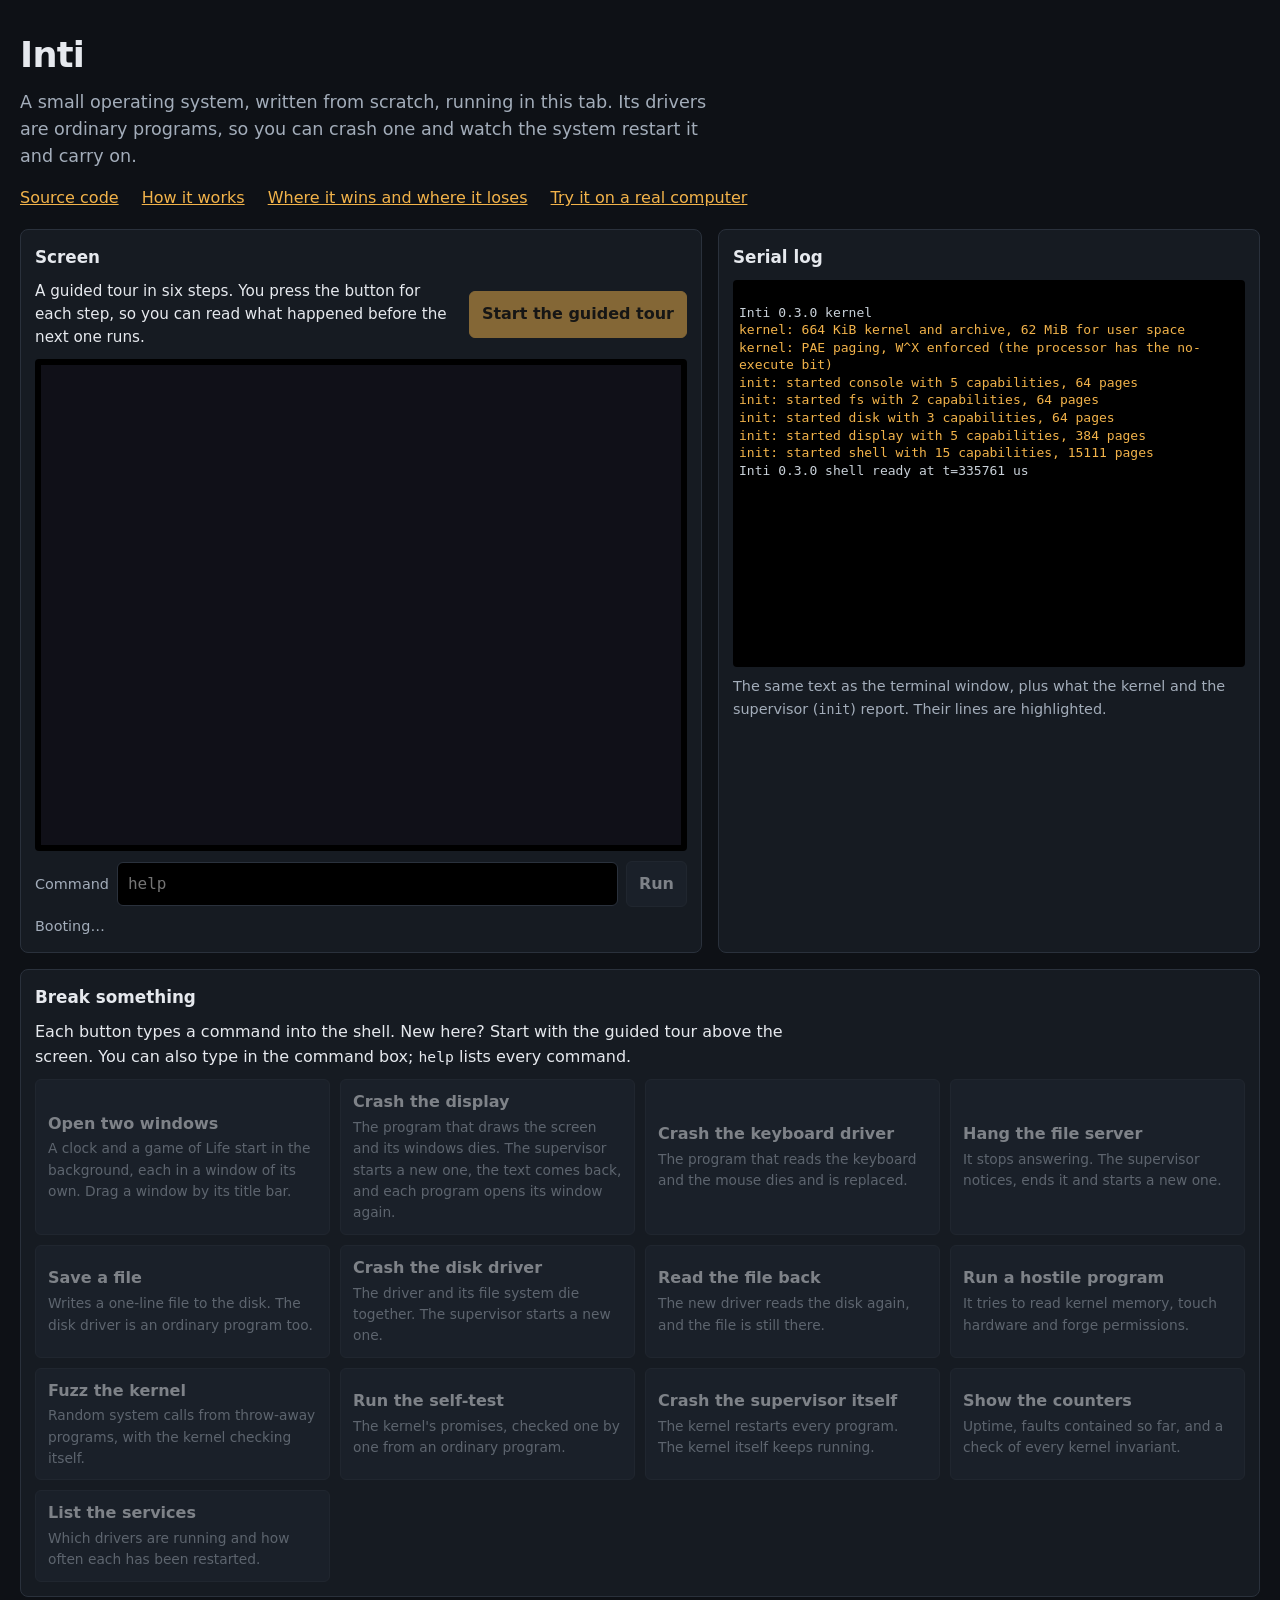
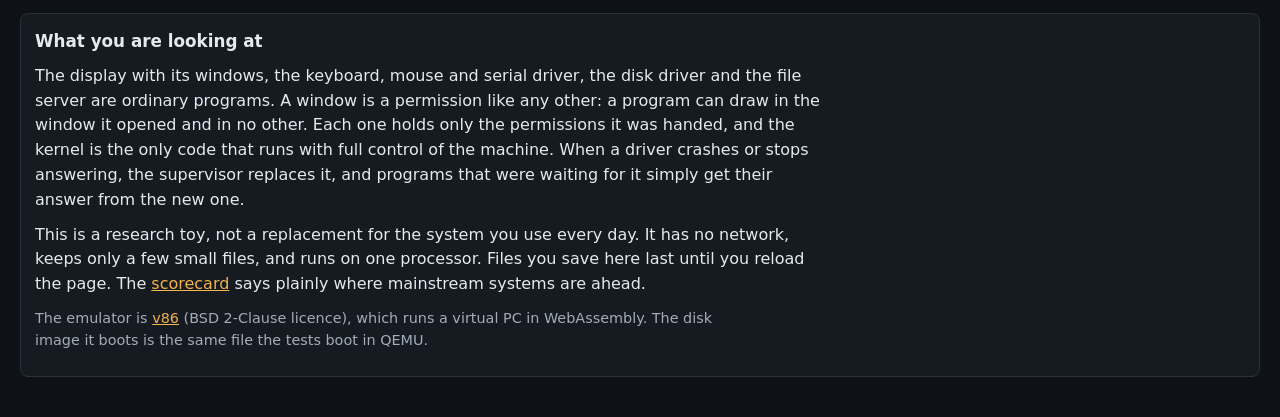
<file: docs/index.html>
<!doctype html>
<html lang="en">
<head>
<meta charset="utf-8">
<meta name="viewport" content="width=device-width, initial-scale=1">
<title>Inti: an operating system you can break on purpose</title>
<link rel="manifest" href="manifest.webmanifest">
<link rel="apple-touch-icon" href="icons/apple-touch-icon.png">
<link rel="icon" type="image/png" href="icons/icon-192.png">
<meta name="theme-color" content="#0e1116">
<meta name="apple-mobile-web-app-capable" content="yes">
<meta name="mobile-web-app-capable" content="yes">
<meta name="description" content="Inti is a small operating system written from scratch. It runs in this browser tab. Crash its drivers, run a hostile program, fuzz its kernel, and watch it carry on.">
<link rel="stylesheet" href="demo.css">
</head>
<body>
<header>
  <h1>Inti</h1>
  <p class="lead">A small operating system, written from scratch, running in this tab. Its drivers
  are ordinary programs, so you can crash one and watch the system restart it and carry on.</p>
  <p class="links">
    <a href="https://github.com/juw12/inti">Source code</a>
    <a href="https://github.com/juw12/inti/blob/main/docs/design.md">How it works</a>
    <a href="https://github.com/juw12/inti/blob/main/docs/scorecard.md">Where it wins and where it loses</a>
    <a href="https://github.com/juw12/inti/blob/main/docs/hardware.md">Try it on a real computer</a>
  </p>
</header>

<main>
  <section class="machine" aria-label="The running machine">
    <div class="panel">
      <h2>Screen</h2>
      <div class="guide">
        <p id="caption" class="caption" role="status">A guided tour in six steps. You press the
        button for each step, so you can read what happened before the next one runs.</p>
        <button id="next" class="next" type="button" disabled>Start the guided tour</button>
      </div>
      <div id="screen" class="screen" tabindex="0" aria-label="Screen of the emulated computer">
        <div class="text"></div>
        <canvas></canvas>
      </div>
      <form id="typed" class="typed">
        <label for="line">Command</label>
        <input id="line" name="line" type="text" placeholder="help" autocomplete="off"
          autocapitalize="none" autocorrect="off" spellcheck="false" enterkeyhint="send" disabled>
        <button type="submit" disabled>Run</button>
      </form>
      <p id="status" class="status" role="status">Starting the emulator…</p>
    </div>
    <div class="panel">
      <h2>Serial log</h2>
      <pre id="serial" class="serial" aria-live="polite" aria-label="Serial log of the emulated computer"></pre>
      <p class="hint">The same text as the terminal window, plus what the kernel and the supervisor
      (<code>init</code>) report. Their lines are highlighted.</p>
    </div>
  </section>

  <section class="try" aria-label="Things to try">
    <h2>Break something</h2>
    <p>Each button types a command into the shell. New here? Start with the guided tour above
    the screen. You can also type in the command box; <code>help</code> lists every command.</p>
    <div class="buttons">
      <button data-command="desktop" disabled>Open two windows
        <span>A clock and a game of Life start in the background, each in a window of its own.
        Drag a window by its title bar.</span></button>
      <button data-command="crash display" disabled>Crash the display
        <span>The program that draws the screen and its windows dies. The supervisor starts a
        new one, the text comes back, and each program opens its window again.</span></button>
      <button data-command="crash console" disabled>Crash the keyboard driver
        <span>The program that reads the keyboard and the mouse dies and is replaced.</span></button>
      <button data-command="hang fs" disabled>Hang the file server
        <span>It stops answering. The supervisor notices, ends it and starts a new one.</span></button>
      <button data-command="write note.txt kept" disabled>Save a file
        <span>Writes a one-line file to the disk. The disk driver is an ordinary program too.</span></button>
      <button data-command="crash disk" disabled>Crash the disk driver
        <span>The driver and its file system die together. The supervisor starts a new one.</span></button>
      <button data-command="cat note.txt" disabled>Read the file back
        <span>The new driver reads the disk again, and the file is still there.</span></button>
      <button data-command="rogue" disabled>Run a hostile program
        <span>It tries to read kernel memory, touch hardware and forge permissions.</span></button>
      <button data-command="fuzz 20000" disabled>Fuzz the kernel
        <span>Random system calls from throw-away programs, with the kernel checking itself.</span></button>
      <button data-command="selftest" disabled>Run the self-test
        <span>The kernel's promises, checked one by one from an ordinary program.</span></button>
      <button data-command="crash init" disabled>Crash the supervisor itself
        <span>The kernel restarts every program. The kernel itself keeps running.</span></button>
      <button data-command="uptime" disabled>Show the counters
        <span>Uptime, faults contained so far, and a check of every kernel invariant.</span></button>
      <button data-command="svc" disabled>List the services
        <span>Which drivers are running and how often each has been restarted.</span></button>
    </div>
  </section>

  <section class="notes" aria-label="What you are looking at">
    <h2>What you are looking at</h2>
    <p>The display with its windows, the keyboard, mouse and serial driver, the disk driver
    and the file server are ordinary programs. A window is a permission like any other: a
    program can draw in the window it opened and in no other. Each one holds only the permissions it was handed, and the kernel
    is the only code that runs with full control of the machine. When a driver crashes or
    stops answering, the supervisor replaces it, and programs that were waiting for it simply
    get their answer from the new one.</p>
    <p>This is a research toy, not a replacement for the system you use every day. It has no
    network, keeps only a few small files, and runs on one processor. Files you save here
    last until you reload the page. The
    <a href="https://github.com/juw12/inti/blob/main/docs/scorecard.md">scorecard</a> says
    plainly where mainstream systems are ahead.</p>
    <p class="credit">The emulator is <a href="https://github.com/copy/v86">v86</a>
    (BSD 2-Clause licence), which runs a virtual PC in WebAssembly. The disk image it boots is
    the same file the tests boot in QEMU.</p>
  </section>
</main>

<script src="v86/libv86.js"></script>
<script src="demo.js"></script>
</body>
</html>
</file>
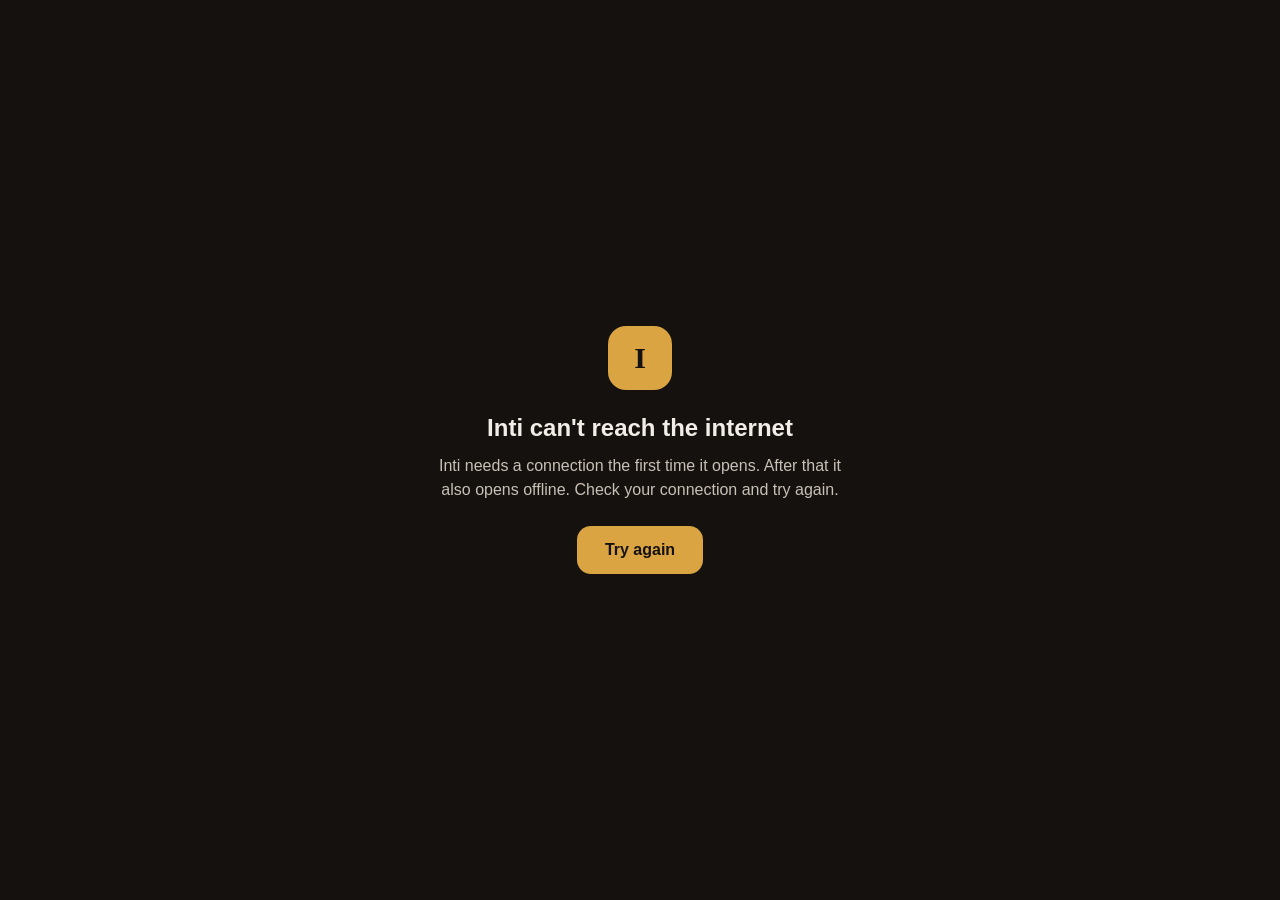
<file: desktop/offline.html>
<!doctype html>
<html lang="en">
<head>
  <meta charset="utf-8">
  <meta name="viewport" content="width=device-width, initial-scale=1, viewport-fit=cover">
  <title>Inti</title>
  <style>
    :root { color-scheme: light dark; }
    body { margin: 0; min-height: 100vh; display: grid; place-items: center; font: 16px/1.5 -apple-system, BlinkMacSystemFont, "Segoe UI", Roboto, sans-serif; background: #14110f; color: #f2ede6; }
    main { max-width: 420px; padding: 32px; text-align: center; }
    .mark { width: 64px; height: 64px; margin: 0 auto 20px; border-radius: 18px; background: #d9a441; color: #14110f; display: grid; place-items: center; font: 700 30px/1 Georgia, serif; }
    h1 { font-size: 24px; margin: 0 0 8px; }
    p { color: #c9c1b6; margin: 0 0 24px; }
    a { display: inline-block; padding: 12px 28px; border-radius: 14px; background: #d9a441; color: #14110f; font-weight: 700; text-decoration: none; }
  </style>
</head>
<body>
  <main>
    <div class="mark" aria-hidden="true">I</div>
    <h1>Inti can't reach the internet</h1>
    <p>Inti needs a connection the first time it opens. After that it also opens offline. Check your connection and try again.</p>
    <a href="https://juw12.github.io/inti/">Try again</a>
  </main>
</body>
</html>
</file>
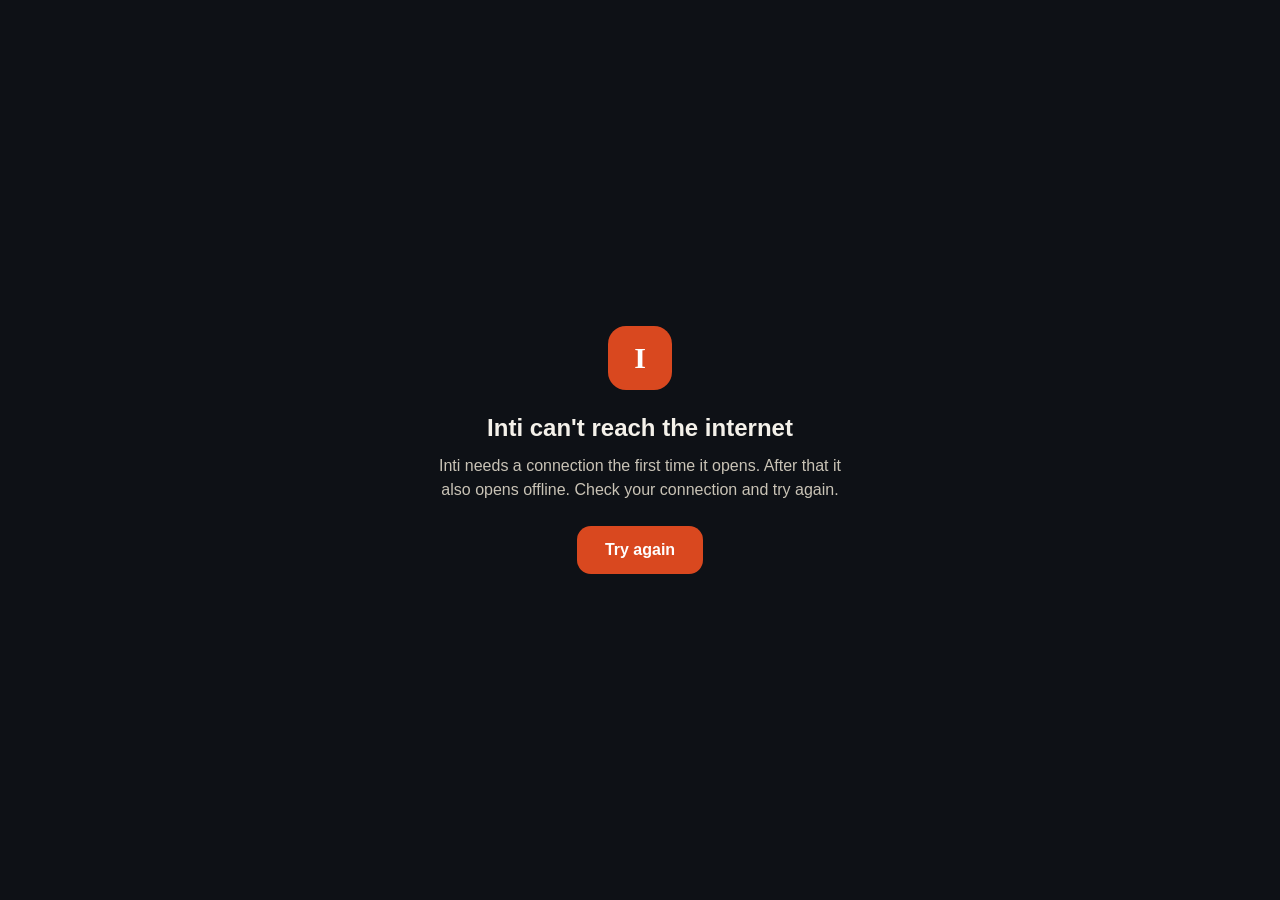
<file: android/assets/offline.html>
<!doctype html>
<html lang="en">
<head>
  <meta charset="utf-8">
  <meta name="viewport" content="width=device-width, initial-scale=1, viewport-fit=cover">
  <title>Inti</title>
  <style>
    :root { color-scheme: light dark; }
    body { margin: 0; min-height: 100vh; display: grid; place-items: center; font: 16px/1.5 -apple-system, BlinkMacSystemFont, "Segoe UI", Roboto, sans-serif; background: #0e1116; color: #f4f1ea; }
    main { max-width: 420px; padding: 32px; text-align: center; }
    .mark { width: 64px; height: 64px; margin: 0 auto 20px; border-radius: 18px; background: #d9481f; color: #ffffff; display: grid; place-items: center; font: 700 30px/1 Georgia, serif; }
    h1 { font-size: 24px; margin: 0 0 8px; }
    p { color: #c9c3b6; margin: 0 0 24px; }
    a { display: inline-block; padding: 12px 28px; border-radius: 14px; background: #d9481f; color: #ffffff; font-weight: 700; text-decoration: none; }
  </style>
</head>
<body>
  <main>
    <div class="mark" aria-hidden="true">I</div>
    <h1>Inti can't reach the internet</h1>
    <p>Inti needs a connection the first time it opens. After that it also opens offline. Check your connection and try again.</p>
    <a href="https://juw12.github.io/inti/">Try again</a>
  </main>
</body>
</html>
</file>
<file: docs/demo.css>
:root {
  color-scheme: dark;
  --ground: #0e1116;
  --panel: #161b22;
  --line: #2a313c;
  --ink: #e6e9ee;
  --soft: #a3adba;
  --accent: #f2b34a;
  --good: #7fd18b;
}

* {
  box-sizing: border-box;
}

body {
  margin: 0;
  background: var(--ground);
  color: var(--ink);
  font: 16px/1.55 system-ui, -apple-system, "Segoe UI", Roboto, sans-serif;
}

header,
main {
  max-width: 1500px;
  margin: 0 auto;
  padding: 0 20px;
}

header {
  padding-top: 28px;
}

h1 {
  margin: 0;
  font-size: 2.2rem;
  letter-spacing: -0.02em;
}

h2 {
  margin: 0 0 10px;
  font-size: 1.05rem;
}

.lead {
  max-width: 62ch;
  margin: 6px 0 10px;
  font-size: 1.1rem;
  color: var(--soft);
}

a {
  color: var(--accent);
}

.links a {
  margin-right: 18px;
}

a:focus-visible,
button:focus-visible,
.screen:focus-visible {
  outline: 2px solid var(--accent);
  outline-offset: 2px;
}

.machine {
  display: grid;
  grid-template-columns: minmax(0, auto) minmax(280px, 1fr);
  gap: 16px;
  margin-top: 18px;
}

.panel,
.try,
.notes {
  background: var(--panel);
  border: 1px solid var(--line);
  border-radius: 8px;
  padding: 14px;
}

.screen {
  overflow-x: auto;
  background: #000;
  border-radius: 4px;
  padding: 6px;
}

.screen .text {
  white-space: pre;
  font: 14px/15px Consolas, "DejaVu Sans Mono", "Liberation Mono", monospace;
}

.screen canvas {
  display: none;
  image-rendering: pixelated;
  width: min(100%, 1280px) !important;
  height: auto !important;
  aspect-ratio: 4 / 3;
}

.status,
.hint {
  margin: 8px 0 0;
  font-size: 0.9rem;
  color: var(--soft);
}

.status.ready {
  color: var(--good);
}

.serial {
  height: 387px;
  margin: 0;
  overflow: auto;
  background: #000;
  border-radius: 4px;
  padding: 6px;
  font: 13px/1.35 Consolas, "DejaVu Sans Mono", "Liberation Mono", monospace;
  white-space: pre-wrap;
  overflow-wrap: anywhere;
  color: #c9d1d9;
}

.serial .report {
  color: var(--accent);
}

.try,
.notes {
  margin-top: 16px;
}

.try p,
.notes p {
  max-width: 78ch;
  margin: 0 0 10px;
}

.buttons {
  display: grid;
  grid-template-columns: repeat(auto-fill, minmax(250px, 1fr));
  gap: 10px;
}

button {
  padding: 10px 12px;
  text-align: left;
  font: inherit;
  font-weight: 600;
  color: var(--ink);
  background: #1f2630;
  border: 1px solid var(--line);
  border-radius: 6px;
  cursor: pointer;
}

button span {
  display: block;
  margin-top: 2px;
  font-size: 0.86rem;
  font-weight: 400;
  color: var(--soft);
}

button:hover:not(:disabled) {
  border-color: var(--accent);
}

button:disabled {
  opacity: 0.5;
  cursor: default;
}

/* The text around the screen must not make its panel wider than the screen itself. */
.guide,
.typed,
.status {
  width: 0;
  min-width: 100%;
}

.guide {
  display: flex;
  align-items: center;
  gap: 14px;
  margin-bottom: 10px;
}

.caption {
  flex: 1;
  min-height: 4.5em;
  margin: 0;
  font-size: 0.95rem;
  line-height: 1.5;
}

.caption b {
  color: var(--accent);
}

button.next {
  flex: none;
  max-width: 15em;
  color: #17120a;
  background: var(--accent);
  border-color: var(--accent);
}

button.next:hover:not(:disabled) {
  background: #ffc766;
}

.typed {
  display: flex;
  align-items: center;
  gap: 8px;
  margin-top: 10px;
}

.typed label {
  font-size: 0.9rem;
  color: var(--soft);
}

.typed input {
  flex: 1;
  min-width: 0;
  min-height: 44px;
  padding: 8px 10px;
  font: 16px/1.3 Consolas, "DejaVu Sans Mono", "Liberation Mono", monospace;
  color: var(--ink);
  background: #000;
  border: 1px solid var(--line);
  border-radius: 6px;
}

.typed input:focus-visible {
  outline: 2px solid var(--accent);
  outline-offset: 2px;
}

.typed button {
  min-height: 44px;
}

code {
  font-family: Consolas, "DejaVu Sans Mono", "Liberation Mono", monospace;
  font-size: 0.92em;
}

.credit {
  font-size: 0.9rem;
  color: var(--soft);
}

main {
  padding-bottom: 40px;
}

@media (max-width: 1100px) {
  .machine {
    grid-template-columns: minmax(0, 1fr);
  }

  .serial {
    height: 240px;
  }
}

@media (max-width: 620px) {
  .guide {
    flex-direction: column;
    align-items: stretch;
  }

  .caption {
    min-height: 6em;
  }

  button.next {
    max-width: none;
    min-height: 44px;
  }
}

@media (prefers-reduced-motion: reduce) {
  html {
    scroll-behavior: auto;
  }
}
</file>
